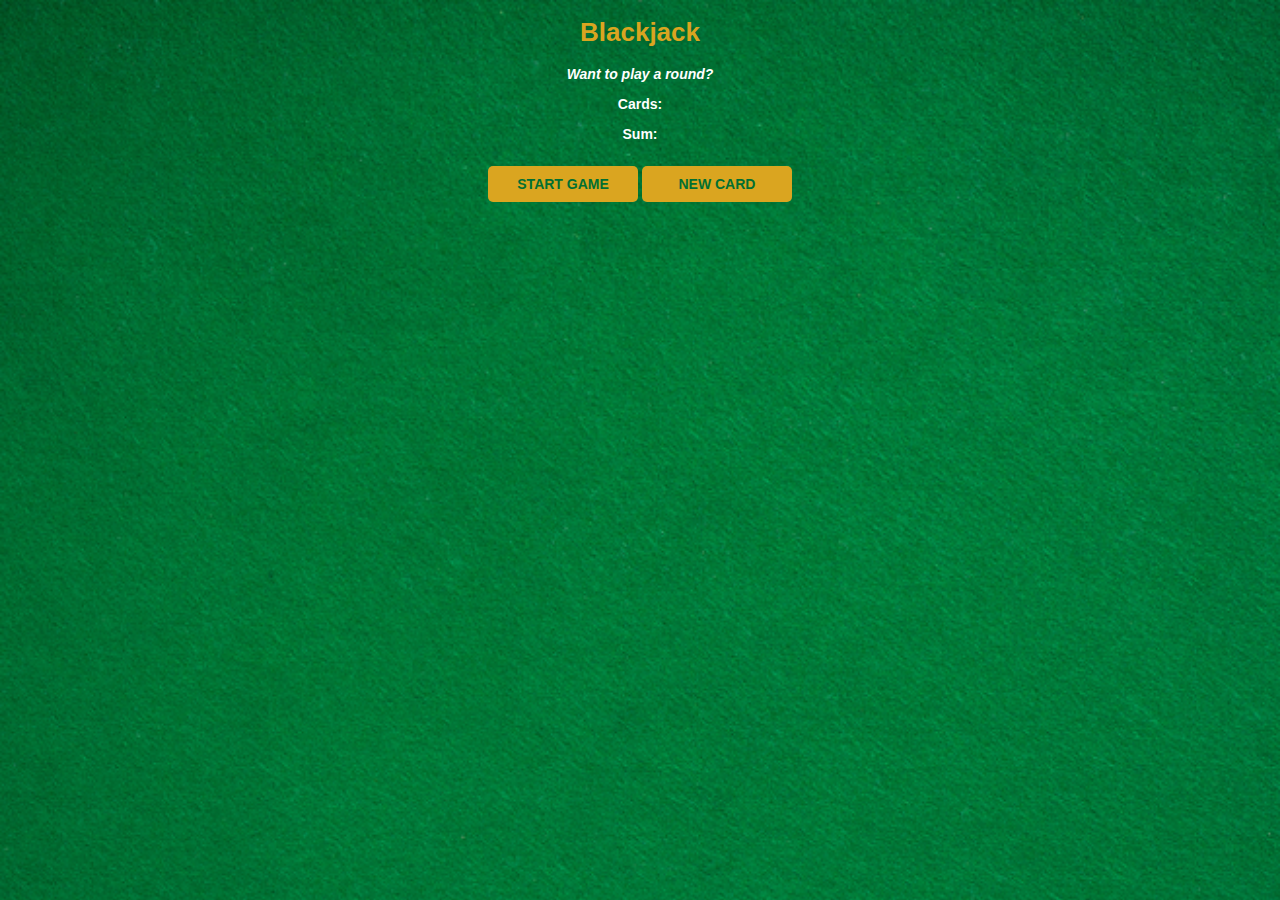
<file: blackjack-game/index.html>
<!DOCTYPE html>

<html lang="en">

<head>
    <meta charset="utf-8" />
    <title>Blackjack Game</title>
    <link rel="stylesheet" type="text/css" href="styles/index.css" />
</head>

<body>
    <h1>Blackjack</h1>
    <p id="message-el">Want to play a round?</p>
    <p id="cards-el">Cards:</p>
    <p id="sum-el">Sum:</p>
    <button id="start-game-btn">START GAME</button>
    <button id="new-card-btn">NEW CARD</button>

    <script src="scripts/index.js"></script>
</body>

</html>
</file>
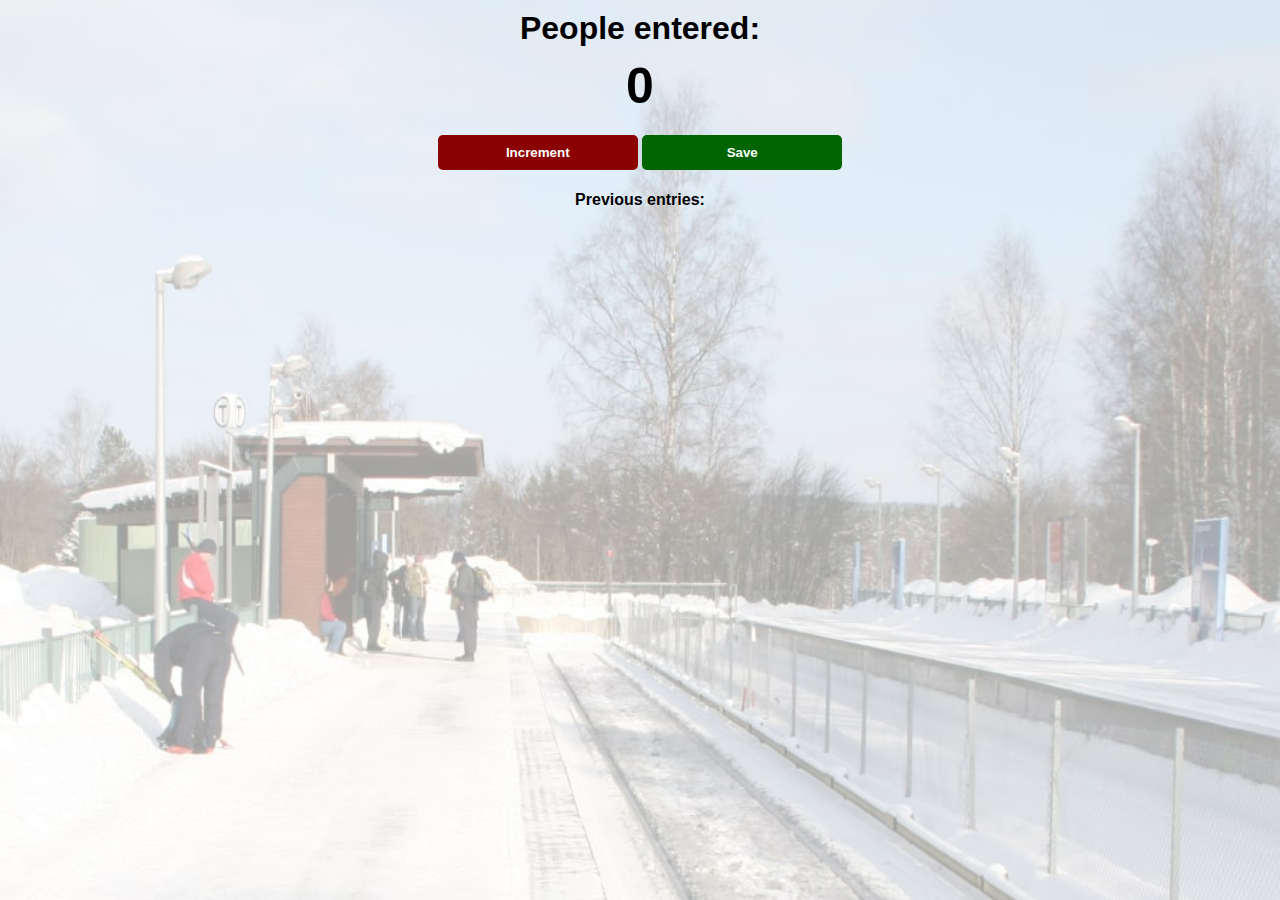
<file: passenger-counter/index.html>
<!DOCTYPE html>

<html>

<head>
    <meta charset="utf-8" />
    <title>Passenger Counter</title>
    <link rel="stylesheet" type="text/css" href="styles/index.css" />
</head>

<body>
    <h1>People entered:</h1>
    <h2 id="count-el"></h2>
    <button id="increment-btn">Increment</button>
    <button id="save-btn">Save</button>
    <p id="save-el">Previous entries: </p>
    
    <script src="js/index.js"></script>
</body>

</html>
</file>
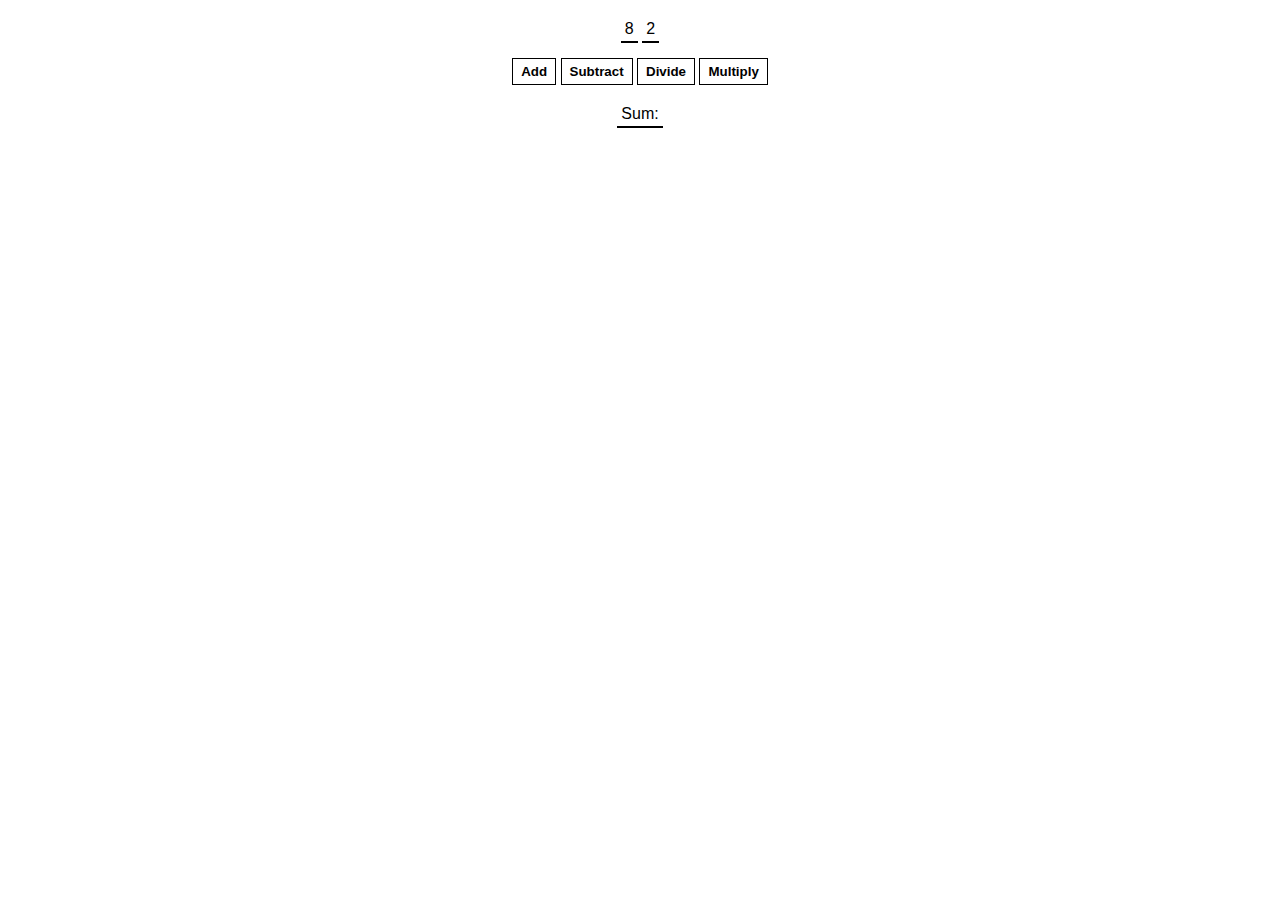
<file: practice-part-1/calculator-challenge/index.html>
<html>

<head>
    <link rel="stylesheet" href="index.css">
</head>

<body>
    <span id="num1-el"></span>
    <span id="num2-el"></span>
    <br>
    <button onclick="add()">Add</button>
    <button onclick="subtract()">Subtract</button>
    <button onclick="divide()">Divide</button>
    <button onclick="multiply()">Multiply</button>
    <br>
    <span id="sum-el">Sum: </span>
    <script src="index.js"></script>
</body>

</html>
</file>
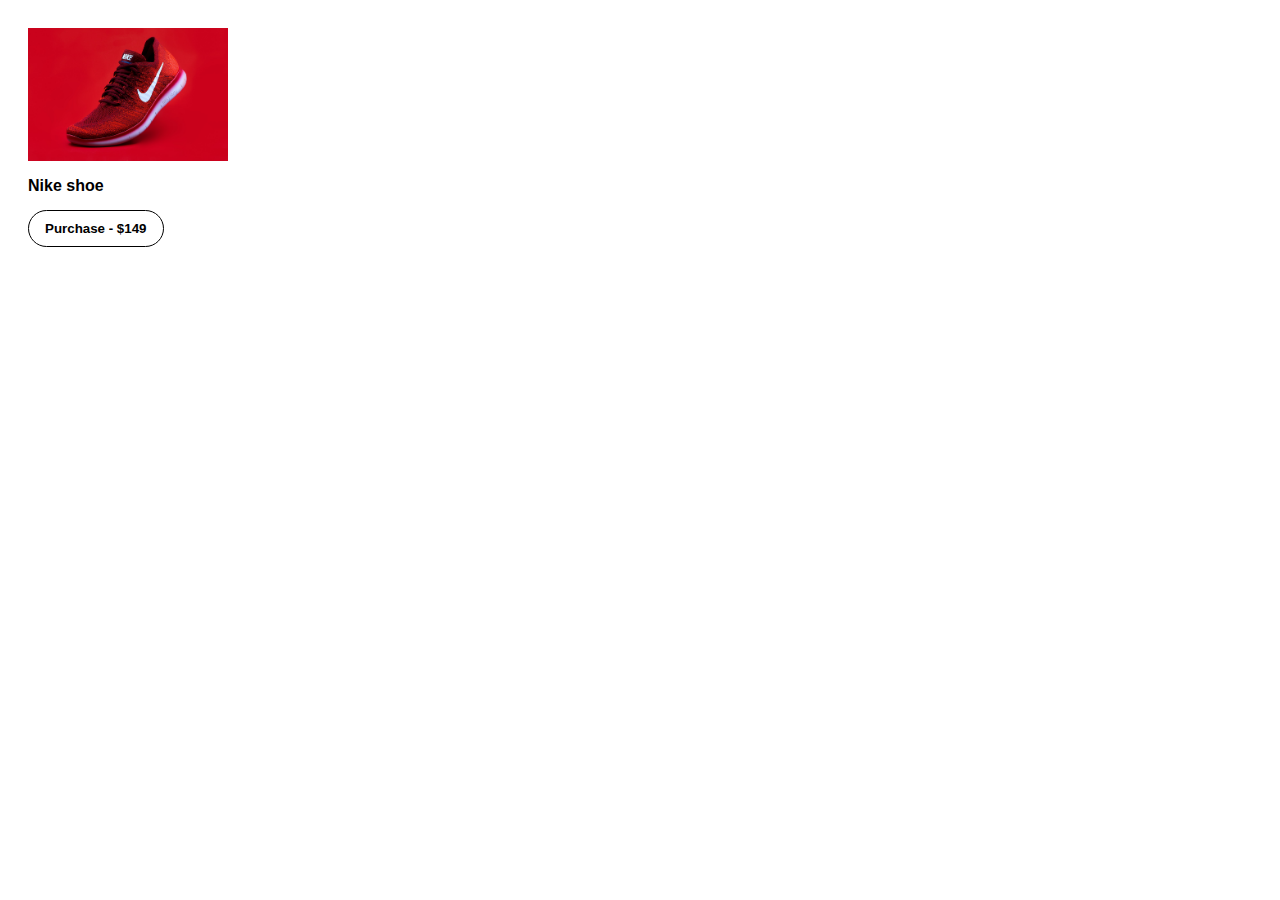
<file: practice-part-1/rendering-an-error-message/index.html>
<html>

<head>
    <link rel="stylesheet" href="styles/index.css">
</head>

<body>
    <img src="images/shoe.jpeg" alt="Nike shoe">
    <p>Nike shoe</p>
    <button id="purchase">Purchase - $149</button>
    <p id="error"></p>
    <script src="js/index.js"></script>
</body>

</html>
</file>
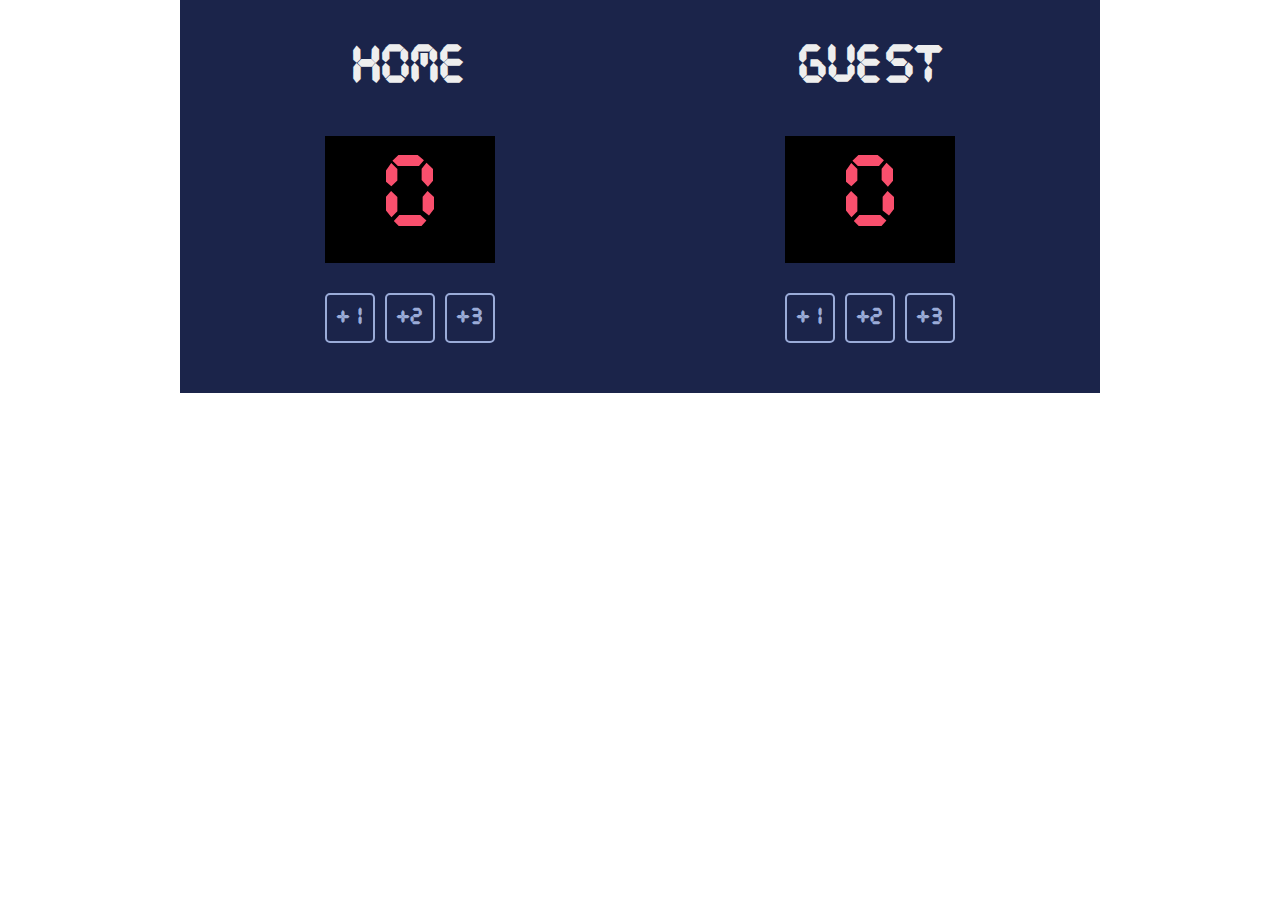
<file: practice-part-1/solo-project_basketball-scoreboard/index.html>
<!DOCTYPE html>
<html>

<head>
    <link rel="stylesheet" href="styles/index.css" type="text/css" />
</head>

<body>
    <div class="container">
        <div>
            <h3>HOME</h3>
            <div id="home-score" class="score"></div>
            <ol class="increment-container">
                <li onclick="updateScore(1, 'home')">+1</li>
                <li onclick="updateScore(2, 'home')">+2</li>
                <li onclick="updateScore(3, 'home')">+3</li>
            </ol>
        </div>
        <div>
            <h3>GUEST</h3>
            <div id="guest-score" class="score"></div>
            <ol class="increment-container">
                <li onclick="updateScore(1, 'guest')">+1</li>
                <li onclick="updateScore(2, 'guest')">+2</li>
                <li onclick="updateScore(3, 'guest')">+3</li>
            </ol>
        </div>
    </div>
    <script src="js/index.js"></script>
</body>

</html>
</file>
<file: blackjack-game/styles/index.css>
html {
    font-size: 10px;
}

body {
    margin: 0;
    padding: 0;
    font-family: 'Trebuchet MS', 'Lucida Sans Unicode', 'Lucida Grande', 'Lucida Sans', Arial, sans-serif;
    font-size: 1.4rem;
    background-image: url('../images/table.png');
    background-size: cover;
    text-align: center;
    color: white;
    font-weight: bold;
}

h1 {
    color: goldenrod;
    font-size: 2.6rem;
}

#message-el {
    font-style: italic;
}

button {
    width: 15rem;
    background-color: goldenrod;
    padding: 1rem 2rem;
    border: none;
    border-radius: 5px;
    font-size: 1.4rem;
    font-weight: bold;
    color: #016f32;
    cursor: pointer;
    margin-top: 1rem;
}

.disabled {
    pointer-events: none;
}
</file>
<file: passenger-counter/styles/index.css>
body {
    background-image: url("../images//station.jpg");
    background-size: cover;
    background-repeat: no-repeat;
    font-family: -apple-system, BlinkMacSystemFont, 'Segoe UI', Roboto, Oxygen, Ubuntu, Cantarell, 'Open Sans', 'Helvetica Neue', sans-serif;
    font-weight: bold;
    text-align: center;
}

h1 {
    margin-top: 10px;
    margin-bottom: 10px;
}

h2 {
    font-size: 50px;
    margin-top: 0;
    margin-bottom: 20px;
}

button {
    border: none;
    padding-top: 10px;
    padding-bottom: 10px;
    color: white;
    font-weight: bold;
    width: 200px;
    margin-bottom: 5px;
    border-radius: 5px;
    cursor: pointer;
}

#increment-btn {
    background: darkred;
}

#save-btn {
    background: darkgreen;
}
</file>
<file: practice-part-1/calculator-challenge/index.css>
body {
    font-family: Arial, Helvetica, sans-serif;
    padding: 20px 0;
    margin: 0;
    text-align: center;
}

span {
    border-bottom: 2px solid black;
    padding: 4px;
}

button {
    margin: 20px 0;
    background: white;
    color: black;
    border: 1px solid black;
    font-weight: bold;
    cursor: pointer;
    padding: 5px 8px;
}
</file>
<file: practice-part-1/rendering-an-error-message/styles/index.css>
body {
    background: white;
    font-family: Arial, Helvetica, sans-serif;
    padding: 20px;
}

img {
    width: 200px;
    display: block;
}

p {
    font-weight: 600;
    margin-bottom: 5px;
}

button {
    background: white;
    color: black;
    margin-top: 10px;
    border: 1px solid black;
    padding: 10px 16px;
    font-weight: bold;
    cursor: pointer;
    border-radius: 20px;
}

#error {
    color: red;
    font-weight: 200;
}
</file>
<file: practice-part-1/solo-project_basketball-scoreboard/styles/index.css>
@font-face {
    font-family: CursedTimerUlil-Aznm;
    src: url('../fonts/CursedTimerUlil-Aznm.ttf');
}

body {
    font-family: CursedTimerUlil-Aznm;
    font-weight: 700;
    font-size: 40px;
    line-height: 36px;
    margin: 0;
    text-align: center;
}

h3 {
    margin: 0;
    margin-bottom: 50px;
}

.winner {
    background-color: springgreen !important;
}

.container {
    display: flex;
    justify-content: space-around;
    max-width: 920px;
    margin: 0 auto;
    background-color: #1B244A;
    color: #EEEEEE;
    padding-top: 50px;
    padding-bottom: 50px;
}

.score {
    background-color: black;
    color: #F94F6D;
    display: flex;
    justify-content: center;
    align-items: center;
    font-weight: 400;
    font-size: 90px;
    line-height: 127px;
    margin: 0;
}

.increment-container {
    padding: 0;
    margin: 0;
    margin-top: 30px;
    list-style: none;
    display: flex;
    justify-content: center;
    gap: 10px;
}

.increment-container li {
    font-size: 20px;
    padding: 5px 10px;
    color: #9AABD8;
    border: 2px solid #9AABD8;
    border-radius: 5px;
    cursor: pointer;
}
</file>
